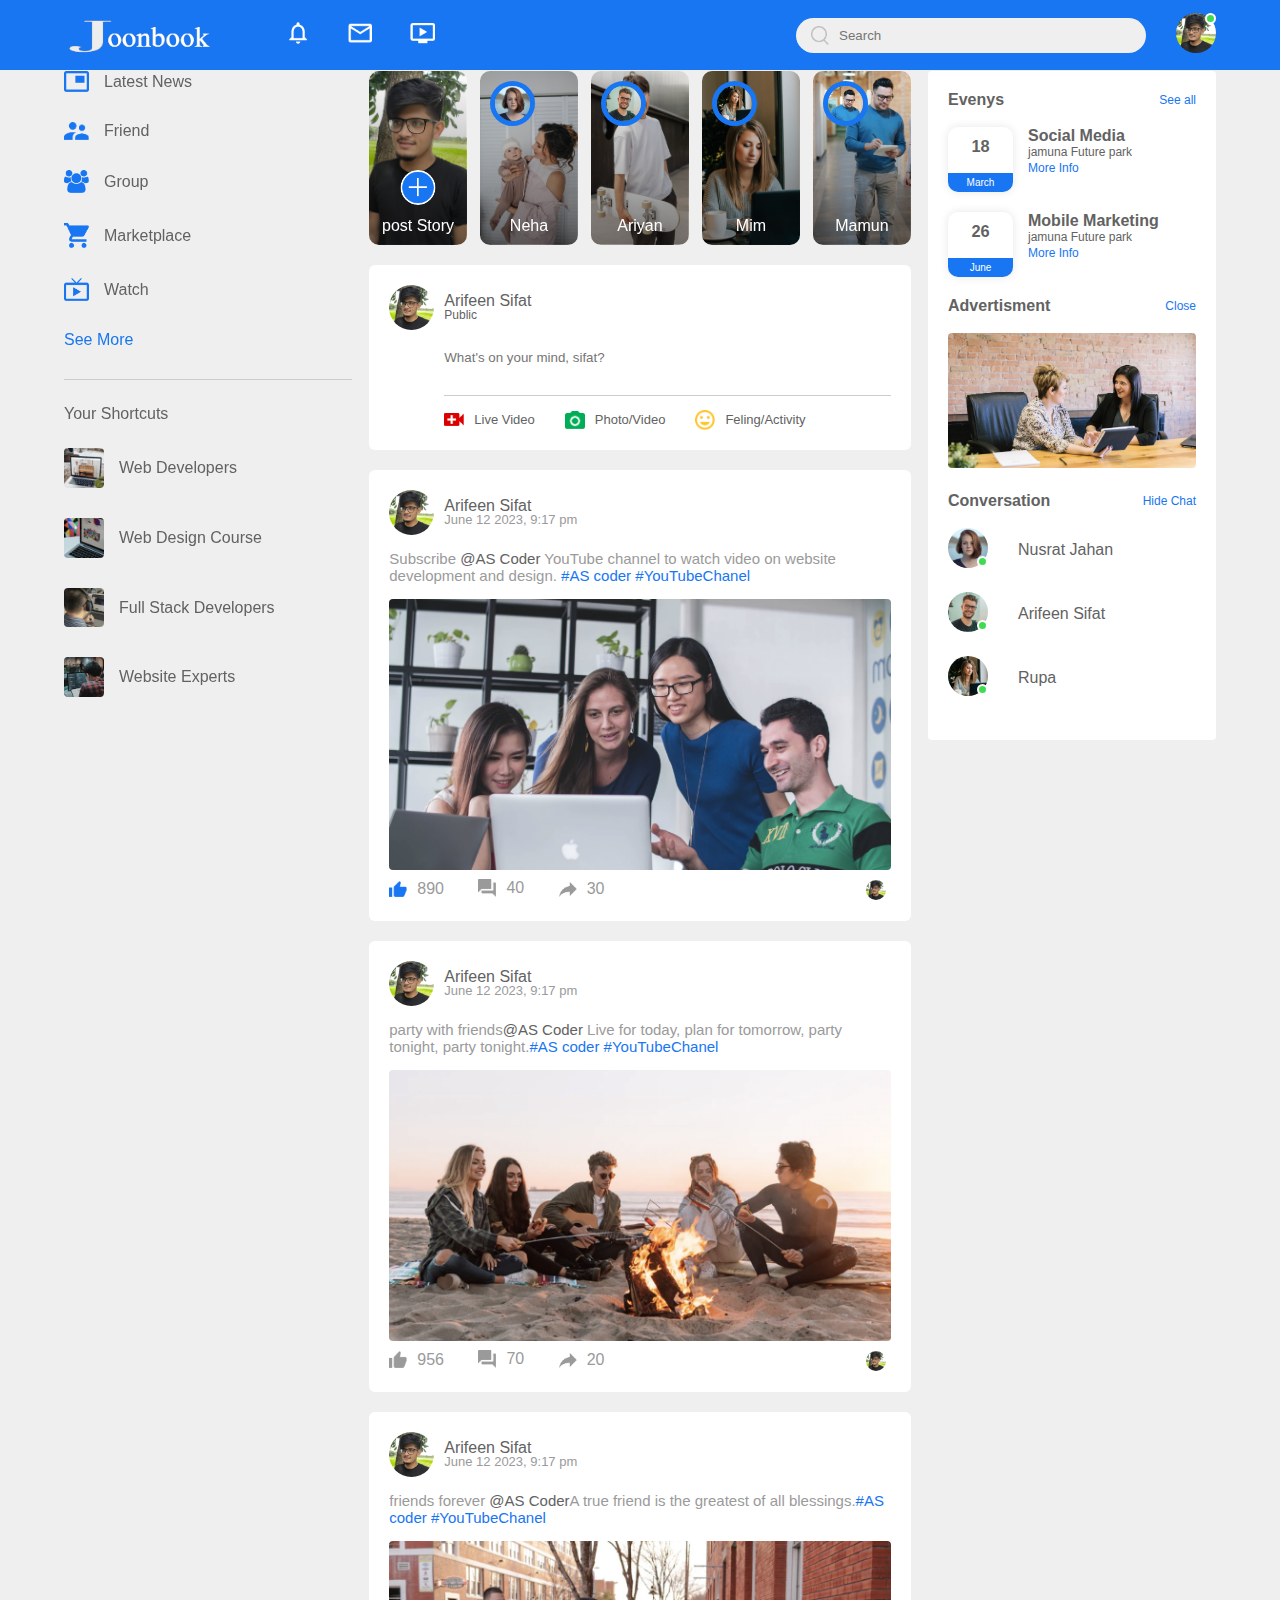
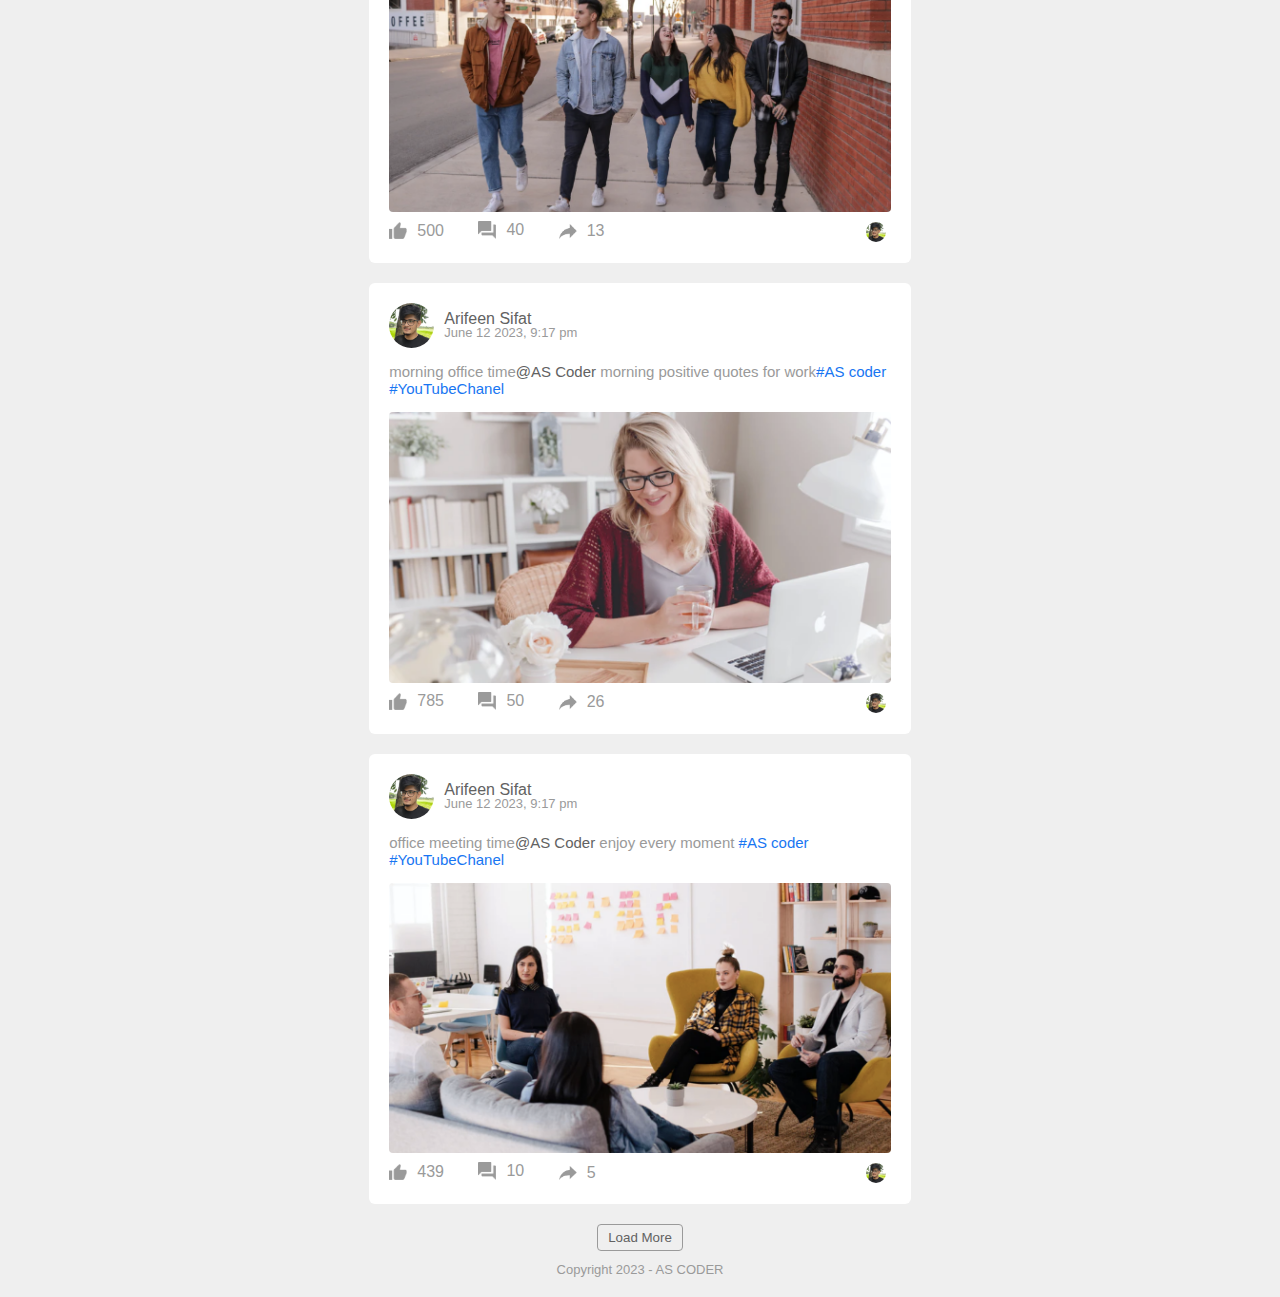
<file: index.html>
<!DOCTYPE html>
<html lang="en">
<head>
    <meta charset="UTF-8">
    <meta name="viewport" content="width=device-width, initial-scale=1.0">
    <!-- title link  -->
    <title>Joonbook</title>
    <!-- link fontawesome -->
    <link rel="stylesheet" href="https://cdnjs.cloudflare.com/ajax/libs/font-awesome/6.4.2/css/all.min.css" integrity="sha512-z3gLpd7yknf1YoNbCzqRKc4qyor8gaKU1qmn+CShxbuBusANI9QpRohGBreCFkKxLhei6S9CQXFEbbKuqLg0DA==" crossorigin="anonymous" referrerpolicy="no-referrer" />
    <!-- link css  -->
    <link rel="stylesheet" href="style.css">
</head>
<body>
    <!-- navbar satrt  -->
     <nav>
        <div class="nav-left">
             <img src="images/logo3.png" class="logo">
             <ul>
                <li><img src="images/notification.png"></li>
                <li><img src="images/inbox.png" ></li>
                <li><img src="images/video.png" ></li>
             </ul>
        </div>
        <div class="nav-right">
               <div class="search-box">
                <img src="images/search.png" alt="">
                  <input type="text" placeholder="Search">
               </div>
               <div class="nav-user-icon online" onclick="SettingMenuToggle ()">
                   <img src="images/profile-pic.png" alt="">
               </div>
        </div>

        <!-- setting menu  -->
        <div class="setting-menu">
              <!-- dark mode  -->
            <div id="dark-btn">
                <span></span>
            </div>

            <div class="settings-menu-inner">
              <div class="user-profile">
                <img src="images/profile-pic.png" alt="">
                <div>
                   <p>Arifeen Sifat</p>
                   <a href="#">See Your Profile</a>
                </div>
            </div> 
            <hr>
              <div class="user-profile">
                <img src="images/feedback.png" alt="">
                <div>
                   <p>Give Feedback</p>
                   <a href="#">Help us to improve the new design</a>
                </div>
            </div>
            <hr>
          
          
            <div class="setting-links">
               <img src="images/setting.png" class="settings-icons">
               <a href=" #">Setting & Privacy <img src="images/arrow.png" width="10px"></a>
            </div>
            <div class="setting-links">
               <img src="images/help.png" class="settings-icons">
               <a href=" #">Help & Support<img src="images/arrow.png" width="10px"></a>
            </div>
            <div class="setting-links">
               <img src="images/display.png" class="settings-icons">
               <a href=" #">Display & Accessibility<img src="images/arrow.png" width="10px"></a>
            </div>
            <div class="setting-links">
               <img src="images/logout.png" class="settings-icons">
               <a href=" #">lOGOUT<img src="images/arrow.png" width="10px"></a>
            </div>


          </div>
           
        </div>
     </nav>
       <!-- navbar start end -->

       <!-- container section start -->
       <div class="container">
        <!-- left-sidebar  -->
          <div class="left-sidebar">
               <div class="imp-links">
                 <a href="#"><img src="images/news.png" alt="">Latest News</a>
                 <a href="#"><img src="images/friends.png" alt="">Friend</a>
                 <a href="#"><img src="images/group.png" alt="">Group</a>
                 <a href="#"><img src="images/marketplace.png" alt="">Marketplace</a>
                 <a href="#"><img src="images/watch.png" alt="">Watch</a>
                 <a href="#">See More</a>
               </div>
               <div class="shortcut-links">
                   <p>Your Shortcuts</p>
                   <a href="#"><img src="images/shortcut-1.png">Web Developers</a>
                   <a href="#"><img src="images/shortcut-2.png">Web Design Course</a>
                   <a href="#"><img src="images/shortcut-3.png">Full Stack Developers</a>
                   <a href="#"><img src="images/shortcut-4.png">Website Experts</a>
               </div>
          </div>
          <!-- left-sidebar end -->
          <!-- main-content  -->
          <div class="main-content">

            <!-- story-gallery -->
             <div class="story-gallery">
               <div class="story story1">
                  <img src="images/upload.png" alt="">
                  <p>post Story</p>
             </div>
               <div class="story story2">
                  <img src="images/member-1.png" alt="">
                  <p>Neha</p>
             </div>
               <div class="story story3">
                  <img src="images/member-2.png" alt="">
                  <p>Ariyan</p>
             </div>
               <div class="story story4">
                  <img src="images/member-3.png" alt="">
                  <p>Mim</p>
             </div>
               <div class="story story5">
                  <img src="images/member-4.png" alt="">
                  <p>Mamun</p>
             </div>
          </div>
           <!-- story-gallery end-->

           <!-- write-post-container start  -->
            <div class="write-post-container">
                 <div class="user-profile">
                     <img src="images/profile-pic.png" alt="">
                     <div>
                        <p>Arifeen Sifat</p>
                        <small>Public <i class="fa-solid fa-caret-down"></i></small>
                     </div>
                 </div>

                 <div class="post-input-container">
                     <textarea rows="3" placeholder="What's on your mind, sifat?"></textarea>

                     <div class="add-post-links">
                         <a href="#"><img src="images/live-video.png" alt="">Live Video</a>
                         <a href="#"><img src="images/photo.png" alt="">Photo/Video</a>
                         <a href="#"><img src="images/feeling.png" alt="">Feling/Activity</a>
                     </div>
                 </div>
            </div>
          <!-- write-post-container end  -->

            
          <!-- post-container start  -->
            <div class="post-container">
                 <div class="post-row">
                  <div class="user-profile">
                    <img src="images/profile-pic.png" alt="">
                    <div>
                       <p>Arifeen Sifat</p>
                       <span>June 12 2023, 9:17 pm</span>
                    </div>
                </div>
                <a href="#"><i class="fas fa-ellipsis-v"></i></a>
                 </div>
              <p class="post-text">Subscribe <span>@AS Coder</span> YouTube channel to watch video on website development and design. <a href="#">#AS coder</a> <a href="#">#YouTubeChanel</a></p>
              <img src="images/feed-image-1.png" class="post-img">

              <div class="post-row">
                   <div class="activity-icons">
                        <div><img src="images/like-blue.png" alt="">890</div>
                        <div><img src="images/comments.png" alt="">40</div>
                        <div><img src="images/share.png" alt="">30</div>
                   </div>
                   <div class="post-profile-icon">
                       <img src="images/profile-pic.png"><i class="fa-solid fa-caret-down"></i>
                   </div>
              </div>

            </div>
            <div class="post-container">
                 <div class="post-row">
                  <div class="user-profile">
                    <img src="images/profile-pic.png" alt="">
                    <div>
                       <p>Arifeen Sifat</p>
                       <span>June 12 2023, 9:17 pm</span>
                    </div>
                </div>
                <a href="#"><i class="fas fa-ellipsis-v"></i></a>
                 </div>
              <p class="post-text">party with friends<span>@AS Coder</span> Live for today, plan for tomorrow, party tonight, party tonight.<a href="#">#AS coder</a> <a href="#">#YouTubeChanel</a></p>
              <img src="images/feed-image-2.png" class="post-img">

              <div class="post-row">
                   <div class="activity-icons">
                        <div><img src="images/like.png" alt="">956</div>
                        <div><img src="images/comments.png" alt="">70</div>
                        <div><img src="images/share.png" alt="">20</div>
                   </div>
                   <div class="post-profile-icon">
                       <img src="images/profile-pic.png"><i class="fa-solid fa-caret-down"></i>
                   </div>
              </div>

            </div>
            <div class="post-container">
                 <div class="post-row">
                  <div class="user-profile">
                    <img src="images/profile-pic.png" alt="">
                    <div>
                       <p>Arifeen Sifat</p>
                       <span>June 12 2023, 9:17 pm</span>
                    </div>
                </div>
                <a href="#"><i class="fas fa-ellipsis-v"></i></a>
                 </div>
              <p class="post-text">friends forever <span>@AS Coder</span>A true friend is the greatest of all blessings.<a href="#">#AS coder</a> <a href="#">#YouTubeChanel</a></p>
              <img src="images/feed-image-3.png" class="post-img">

              <div class="post-row">
                   <div class="activity-icons">
                        <div><img src="images/like.png" alt="">500</div>
                        <div><img src="images/comments.png" alt="">40</div>
                        <div><img src="images/share.png" alt="">13</div>
                   </div>
                   <div class="post-profile-icon">
                       <img src="images/profile-pic.png"><i class="fa-solid fa-caret-down"></i>
                   </div>
              </div>

            </div>
            <div class="post-container">
                 <div class="post-row">
                  <div class="user-profile">
                    <img src="images/profile-pic.png" alt="">
                    <div>
                       <p>Arifeen Sifat</p>
                       <span>June 12 2023, 9:17 pm</span>
                    </div>
                </div>
                <a href="#"><i class="fas fa-ellipsis-v"></i></a>
                 </div>
              <p class="post-text">morning office time<span>@AS Coder</span> morning positive quotes for work<a href="#">#AS coder</a> <a href="#">#YouTubeChanel</a></p>
              <img src="images/feed-image-4.png" class="post-img">

              <div class="post-row">
                   <div class="activity-icons">
                        <div><img src="images/like.png" alt="">785</div>
                        <div><img src="images/comments.png" alt="">50</div>
                        <div><img src="images/share.png" alt="">26</div>
                   </div>
                   <div class="post-profile-icon">
                       <img src="images/profile-pic.png"><i class="fa-solid fa-caret-down"></i>
                   </div>
              </div>

            </div>
            <div class="post-container">
                 <div class="post-row">
                  <div class="user-profile">
                    <img src="images/profile-pic.png" alt="">
                    <div>
                       <p>Arifeen Sifat</p>
                       <span>June 12 2023, 9:17 pm</span>
                    </div>
                </div>
                <a href="#"><i class="fas fa-ellipsis-v"></i></a>
                 </div>
              <p class="post-text">office meeting time<span>@AS Coder</span> enjoy every moment <a href="#">#AS coder</a> <a href="#">#YouTubeChanel</a></p>
              <img src="images/feed-image-5.png" class="post-img">

              <div class="post-row">
                   <div class="activity-icons">
                        <div><img src="images/like.png" alt="">439</div>
                        <div><img src="images/comments.png" alt="">10</div>
                        <div><img src="images/share.png" alt="">5</div>
                   </div>
                   <div class="post-profile-icon">
                       <img src="images/profile-pic.png"><i class="fa-solid fa-caret-down"></i>
                   </div>
              </div>

            </div>

            <button type="button" class="load-more-btn">Load More</button>
  
            <!-- post-container end  -->


          </div>
          <!-- main-content end-->
          <!-- right-sidebar  -->
          <div class="right-sidebar">

              <div class="sidebar-title">
                  <h4>Evenys</h4>
                  <a href="#">See all</a>
              </div>   
         <!-- event section start   -->
                <div class="event">
                  <div class="left-event">
                      <h3>18</h3>
                      <span>March</span>
                  </div>
                  <div class="right-event">
                     <h4>Social Media</h4>
                     <p><i class="fa-solid fa-location-dot"></i> jamuna Future park</p>
                     <a href="#">More Info</a>
                  </div>
                </div>
                <div class="event">
                  <div class="left-event">
                      <h3>26</h3>
                      <span>June</span>
                  </div>
                  <div class="right-event">
                     <h4>Mobile Marketing</h4>
                     <p><i class="fa-solid fa-location-dot"></i> jamuna Future park</p>
                     <a href="#">More Info</a>
                  </div>
                </div>

                <div class="sidebar-title">
                  <h4>Advertisment</h4>
                  <a href="#">Close</a>
              </div> 
              <img src="images/advertisement.png" class="sidebar-ads"> 

           <!-- online-list -->
              <div class="sidebar-title">
               <h4>Conversation</h4>
               <a href="#">Hide Chat</a>
           </div> 

           <div class="online-list">
               <div class="online">
                  <img src="images/member-1.png" alt="">
               </div>
               <p>Nusrat Jahan</p>
           </div>
           <div class="online-list">
               <div class="online">
                  <img src="images/member-2.png" alt="">
               </div>
               <p>Arifeen Sifat</p>
           </div>
           <div  class="online-list">
               <div class="online">
                  <img src="images/member-3.png" alt="">
               </div>
               <p>Rupa</p>
           </div>
      <!-- online-list end -->

          </div>
       <!-- right-sidebar end -->
       </div>
         
       <!-- container section end  -->


       <!-- footer start  -->
       <div class="footer">
           <p>Copyright 2023 - AS CODER</p>
       </div> 
       <!-- footer start end -->
       
       <!-- link js  -->
       <script src="main.js"></script>
</body>
</html>
</file>
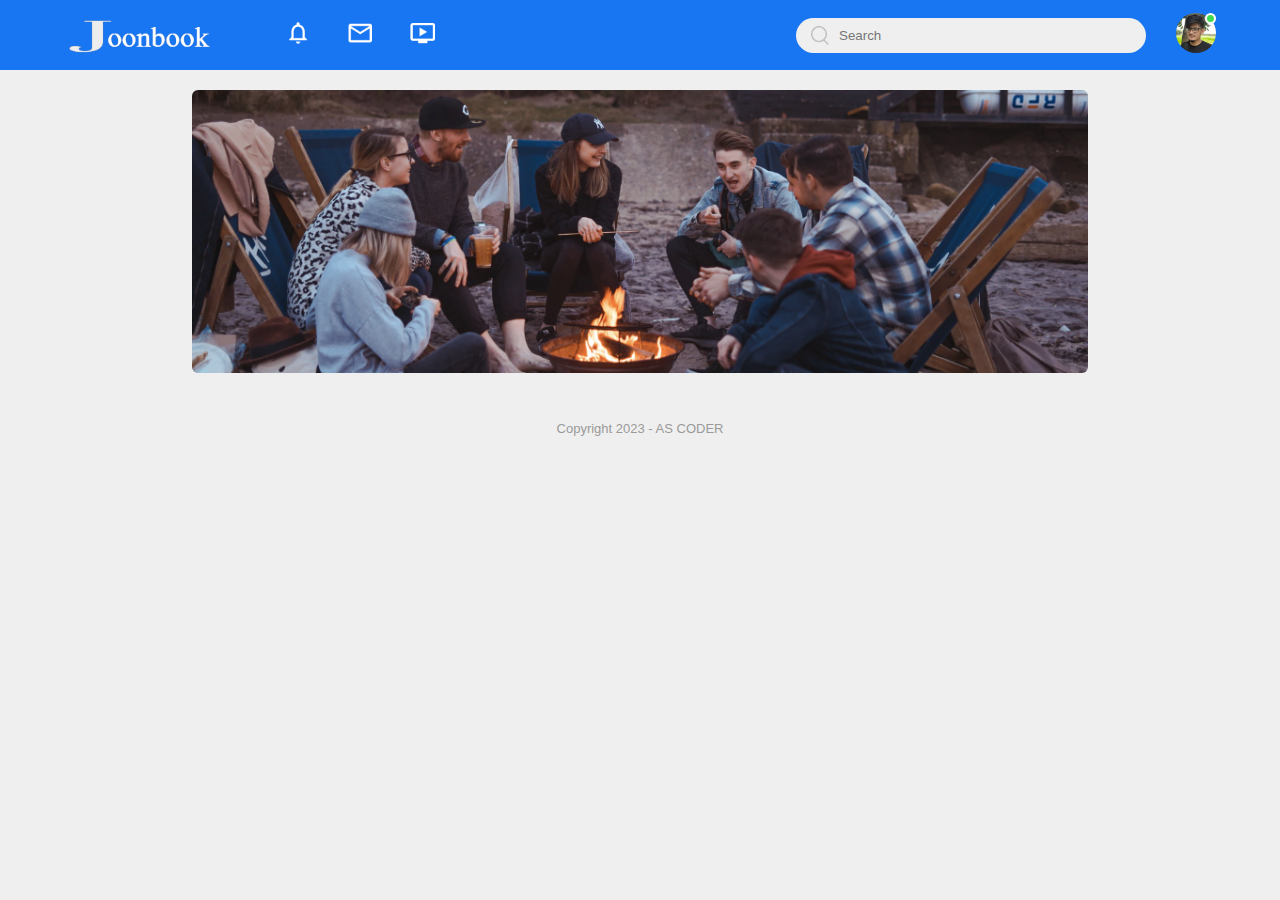
<file: profile.html>
<!DOCTYPE html>
<html lang="en">
<head>
    <meta charset="UTF-8">
    <meta name="viewport" content="width=device-width, initial-scale=1.0">
    <!-- title link  -->
    <title>Profile Page - Joonbook</title>
    <!-- link fontawesome -->
    <link rel="stylesheet" href="https://cdnjs.cloudflare.com/ajax/libs/font-awesome/6.4.2/css/all.min.css" integrity="sha512-z3gLpd7yknf1YoNbCzqRKc4qyor8gaKU1qmn+CShxbuBusANI9QpRohGBreCFkKxLhei6S9CQXFEbbKuqLg0DA==" crossorigin="anonymous" referrerpolicy="no-referrer" />
    <!-- link css  -->
    <link rel="stylesheet" href="style.css">
</head>
<body>
    <!-- navbar satrt  -->
     <nav>
        <div class="nav-left">
             <img src="images/logo3.png" class="logo">
             <ul>
                <li><img src="images/notification.png"></li>
                <li><img src="images/inbox.png" ></li>
                <li><img src="images/video.png" ></li>
             </ul>
        </div>
        <div class="nav-right">
               <div class="search-box">
                <img src="images/search.png" alt="">
                  <input type="text" placeholder="Search">
               </div>
               <div class="nav-user-icon online" onclick="SettingMenuToggle ()">
                   <img src="images/profile-pic.png" alt="">
               </div>
        </div>

        <!-- setting menu  -->
        <div class="setting-menu">
              <!-- dark mode  -->
            <div id="dark-btn">
                <span></span>
            </div>
 
            <div class="settings-menu-inner">
              <div class="user-profile">
                <img src="images/profile-pic.png" alt="">
                <div>
                   <p>Arifeen Sifat</p>
                   <a href="#">See Your Profile</a>
                </div>
            </div> 
            <hr>
              <div class="user-profile">
                <img src="images/feedback.png" alt="">
                <div>
                   <p>Give Feedback</p>
                   <a href="#">Help us to improve the new design</a>
                </div>
            </div>
            <hr>
          
          
            <div class="setting-links">
               <img src="images/setting.png" class="settings-icons">
               <a href=" #">Setting & Privacy <img src="images/arrow.png" width="10px"></a>
            </div>
            <div class="setting-links">
               <img src="images/help.png" class="settings-icons">
               <a href=" #">Help & Support<img src="images/arrow.png" width="10px"></a>
            </div>
            <div class="setting-links">
               <img src="images/display.png" class="settings-icons">
               <a href=" #">Display & Accessibility<img src="images/arrow.png" width="10px"></a>
            </div>
            <div class="setting-links">
               <img src="images/logout.png" class="settings-icons">
               <a href=" #">lOGOUT<img src="images/arrow.png" width="10px"></a>
            </div>


          </div>
           
        </div>
     </nav>
       <!-- navbar start end -->

    <!-- profile page  -->
      <div class="profile-container">
           <img src="images/cover.png" class="cover-img">

           <div class="profile-details">
               <div class="pd-left">
                
               </div>
               <div class="pd-right"></div>
           </div>
      </div>

    <!-- profile page end  -->

       <!-- footer start  -->
       <div class="footer">
           <p>Copyright 2023 - AS CODER</p>
       </div> 
       <!-- footer start end -->
       
       <!-- link js  -->
       <script src="main.js"></script>
</body>
</html>
</file>
<file: style.css>
*{
    margin: 0;
    padding: 0;
    font-family: 'poppins', sans-serif;
    box-sizing: border-box;
}



:root{
  --body-color: #efefef;
  --nav-color : #1876f2;
  --bg-color: #fff;
}

.dark-theme{
  --body-color: #0a0a0a;
  --nav-color : #000;
  --bg-color: #000;
}


body{
    background:var(--body-color);
    transition: background 0.4s;
    

}
 /* navbar satrt  */
nav{
    display: flex;
    align-items: center;
    justify-content: space-between;
    background: var(--nav-color);
    padding: 5px 5%;
    position: sticky;
    top: 0;
    z-index: 100; 
}
.logo{
    width: 160px;
    margin-right: 45px;
}

.nav-left, .nav-right{
    display: flex;
    align-items: center;
}

.nav-left ul li {
    list-style: none;
    display: inline-block;
}

.nav-left ul li img{
    width: 28px;
    margin: 0 15px;
}

.nav-user-icon img {
    width: 40px;
    border-radius: 50%;
    cursor: pointer;
}
.nav-user-icon{
    margin-left: 30px;
}
.search-box{
    background:#efefef ;
    width: 350px;
    border-radius: 20px;
    display: flex;
    align-items: center;
    padding: 0 15px;
}

.search-box img{
    width: 18px;
}
.search-box input{
    width: 100%;
    background: transparent;
    padding: 10px;
    outline: none;
    border: 0;
}

.online{
    position:relative;
}

.online::after{
    content: '';
    width: 7px;
    height: 7px;
    border: 2px solid #fff;
    border-radius: 50%;
    background: #41db51;
   position: absolute;
   top: 0;
   right: 0;
}

 /* navbar satrt end */

 /* container section start  */
  .container{
    display: flex;
    justify-content: space-between;
    padding: 1px 5%;
  }

  .left-sidebar{
    flex-basis: 25%;
    position: sticky;
    top: 70px;
    align-self: flex-start;
  }
  .right-sidebar{
    flex-basis: 25%;
    position: sticky;
    top: 70px;
    align-self: flex-start;
    background: var(--bg-color);
    padding: 20px;
    border-radius: 4px;
    color: #626262;

  }

  .main-content{
    flex-basis: 47%;
  }

  .imp-links a,.shortcut-links a {
    text-decoration: none;
    display: flex;
    align-items: center;
    margin-bottom: 30px;
    color: #626262;
    width: fit-content;
  }
  .imp-links a img{
    width: 25px;
    margin-right: 15px;
  }

  .imp-links a:last-child{
    color: #1876f2;
  }

  .imp-links{
     border-bottom: 1px solid #ccc;
  }

  .shortcut-links a img{
     width: 40px;
     border-radius: 4px;
     margin-right: 15px;
  }

  .shortcut-links p{
     margin: 25px 0; 
     color: #626262;
     font-weight: 500;
  }


  .sidebar-title{
     display: flex ;
     align-items: center;
     justify-content: space-between;
     margin-bottom: 18px;
  }

  .right-sidebar h4 {
    font-weight: 600;
    font-size: 16px;
  }
  .sidebar-title a{
    text-decoration: none;
    color: #1876f2;
    font-size: 12px;
  }
/* event section start  */
  .event{
     display: flex;
     font-size: 14px;
     margin-bottom: 20px;
  }

  .left-event{
    border-radius: 10px;
    height: 65px;
    width: 65px;
    margin-right: 15px;
    padding-top: 10px;
    text-align: center;
    position: relative;
    overflow: hidden;
    box-shadow: 0 0 10px rgba(0, 0, 0, 0.1);
  }

  .event p{
    font-size: 12px;
  }
  .event a{
    font-size: 12px;
    text-decoration: none;
    color: #1876f2;
  }

  .left-event span{
    position: absolute;
    bottom: 0;
    left: 0;
    width: 100%;
    background: #1876f2;
    color: #fff;
    font-size: 10px;
    padding: 4px 0;
  }

  .sidebar-ads{
     width: 100%;
     margin-bottom: 20px;
     border-radius: 4px;
  }
 /* event section end  */

 /* online-list section start  */
 .online-list{
   display: flex;
   align-items: center;
   margin-bottom: 20px;
 }

 .online-list .online img{
  width: 40px;
  border-radius: 50%;
 }

 .online-list .online{
    width: 40px;
    border-radius: 50%;
    margin-right: 30px;
 }

 .online-list .online::after{
     top: unset;
     bottom: 5px;
 }

 /* online-list section end  */

 /* story section gallery  start*/
 .story-gallery{
     display: flex;
     justify-content: space-between;
     margin-bottom: 20px;
 }

 .story{
  flex-basis: 18%;
  padding-top: 32%;
  position: relative;
  background-position: center;
  background-size: cover;
  border-radius: 10px;
 }

 .story img{
  position: absolute;
  width: 45px;
  border-radius: 50%;
  top: 10px;
  left: 10px;
  border: 5px solid #1876f2;
 }

 .story p{
  position: absolute;
  bottom: 10px;
  width: 100%;
  text-align: center;
  color: white ;

 }

 .story1{
  background-image: linear-gradient(transparent,rgba(0,0,0,0.5)) ,url(images/status10.png);

 }
 .story2{
  background-image: linear-gradient(transparent,rgba(0,0,0,0.5)) ,url(images/status-2.png);

 }
 .story3{
  background-image: linear-gradient(transparent,rgba(0,0,0,0.5)) ,url(images/status-3.png);

 }
 .story4{
  background-image: linear-gradient(transparent,rgba(0,0,0,0.5)) ,url(images/status-4.png);

 }
 .story5{
  background-image: linear-gradient(transparent,rgba(0,0,0,0.5)) ,url(images/status-5.png);

 }

 .story.story1 img{
     top: unset;
     left: 50%;
     bottom: 40px;
     transform: translatex(-50%);
     border: 0;
     width: 35px;

 }
 /* story section gallery  end*/

 /* write-post-container section start  */
 .write-post-container{
    width: 100%;
    background: var(--bg-color);
    /* background: #fff; */
    border-radius: 6px;
    padding: 20px;
    color: #626262;
 }

 .user-profile{
     display: flex;
     align-items: center;
 }

 .user-profile img {
  width: 45px;
  border-radius: 50%;
  margin-right: 10px;
 }

 .user-profile p {
    margin-bottom: -5px;
    font-weight: 500;
    color: #626262 ;
 }

 .user-profile small{
  font-size: 12px;
 }

 .post-input-container{
    padding-left: 55px;
    padding-top: 20px;
 }

 .post-input-container textarea{
    width: 100%;
    border: 0;
    outline: 0;
    border-bottom: 1px solid #ccc;
    background: transparent;
    resize: none;
 }

 .add-post-links{
    display: flex;
    margin-top: 10px;
 }

 .add-post-links a {
  text-decoration: none;
  display: flex;
  align-items: center;
  color: #626262;
  margin-right: 30px;
  font-size: 13px;
 }

 .add-post-links a img {
    width: 20px;
    margin-right: 10px;
 }
/* write-post-container section end  */


/* post-container section start  */
 .post-container{
   width: 100%;
   background: var(--bg-color);
   border-radius: 6px;
   padding: 20px;
   color: #626262;
   margin: 20px 0;
 }

 .user-profile span{
  font-size: 13px;
  color: #9a9a9a;
 }


 .post-text{
  color: #9a9a9a;
  margin: 15px 0;
  font-size: 15px;
 }

 .post-text span{
  color: #626262;
  font-weight: 500;
 }

 .post-text a {
    color: #1876f2;
    text-decoration: none;
 }

 .post-img{
  width: 100%;
  border-radius: 4px;
  margin-bottom: 5px; 
 }

 .post-row{
  display: flex;
  align-items: center;
  justify-content: space-between;
 }

 .activity-icons div img{
   width: 18px;
   margin-right: 10px;
 }

 .activity-icons div{
    display: inline-flex;
    align-items: center;
    margin-right: 30px;
 }

 .post-profile-icon{
  display: flex;
  align-items: center;
 }

.post-profile-icon img{
  width: 20px;
  border-radius: 50%;
  margin-right: 5px;
}

.post-row {
  color: #9a9a9a;
}


.load-more-btn{
   display: block;
   margin: auto;
   padding: 5px 10px;
   border: 1px solid #9a9a9a;
   color: #626262;
  background: transparent;
  border-radius: 4px;
}
/* post-container section end   */

/* footer section start  */
.footer{
  text-align: center;
  color: #9a9a9a;
  padding: 10px 0 20px;
  font-size: 13px;
}


/* setting section start  */
.setting-menu{
  position: absolute;
  width: 90%;
  max-width: 350px;
  background: var(--bg-color);
  box-shadow: 0 0 10px rgba(0, 0, 0, 0.4);
  border-radius: 4px;
  overflow: hidden;
  top: 108%;
  right: 5%;
  max-height: 0;
  transition: max-height 0.3s;
}

.setting-menu-height{
  max-height: 450px;
}

.user-profile a{
  font-size: 12px;
  color: #1876f2;
  text-decoration: none;
}

.settings-menu-inner{
  padding: 20px;
}

.setting-menu hr{
  border: 0;
  height: 1px;
  background: #9a9a9a;
  margin: 15px 0 ;

}

.setting-links{
  display: flex;
  align-items: center;
  margin: 15PX 0;
}

.setting-links .settings-icons{
    width: 38PX;
    margin-right: 10PX;
    border-radius: 50%;
}

.setting-links a{
  display: flex;
  flex: 1;
  align-items: center;
  justify-content: space-between;
  text-decoration: none;
  color: #626262;
}


/* dark mode  */
#dark-btn{
   position: absolute;
   top: 20px;
   right: 20px;
   background: #ccc;
   width: 45px;
   border-radius: 15px;
   padding: 2px 3px;
   cursor: pointer;
   display: flex;
   transition: padding-left 0.5s background 0.5s ;
}

#dark-btn span {
    width: 18px;
    height: 18px;
    background: #fff;
    border-radius: 50%;
    display: inline-block;
}

#dark-btn.dark-btn-on{
  padding-left: 23px;
  background: #0a0a0a;
}


/* profile page section start  */
.profile-container{
   padding: 20px 15%;
   color: #626262;
}

.cover-img{
  width: 100%;
  border-radius: 6px;
  margin-bottom: 14px;
}

/* profile page section end  */
</file>
